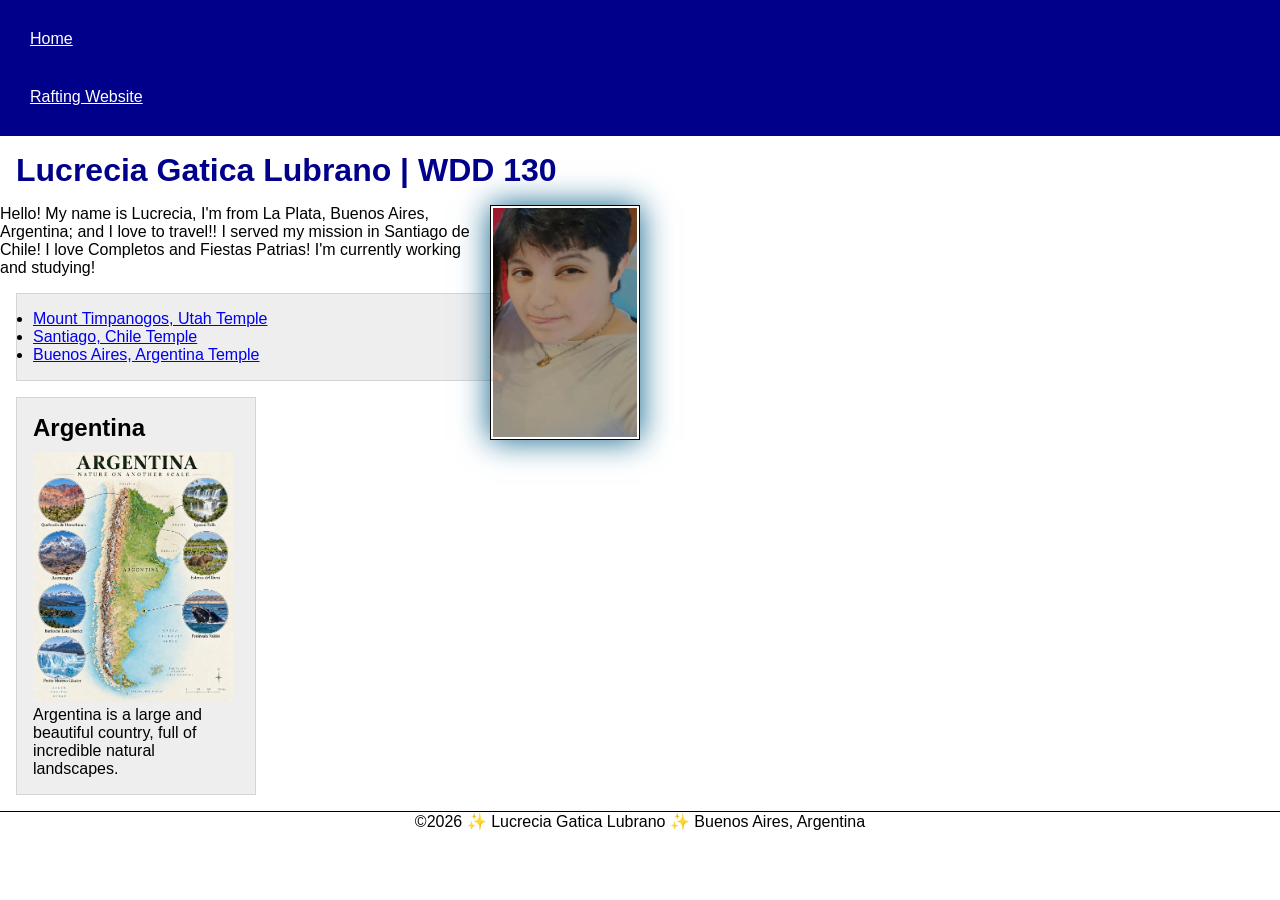
<file: index.html>
<!--12 Nov 2026-->
<!DOCTYPE html>
<html lang="en">

<head>
    <meta charset="UTF-8">
    <meta name="viewport" content="width=device-width, initial-scale=1.0">
    <title>Lucrecia Gatica Lubrano | WDD 130</title>
    <link rel="stylesheet" href="styles/styles.css">
    <meta name="description" content="Hello! I'm Lucre, this is my WDD130 Web Design course and I'm learning about Web Design with this page">
    <meta name="author" content="Lucrecia Gatica Lubrano">
</head>

<body>
    <header>
        <nav>
            <a href="#">Home</a>
            <a href="wwr/">Rafting Website</a>
        </nav>
    </header>
    <main>
        <h1>Lucrecia Gatica Lubrano | WDD 130 </h1>
        <img src="images/profile.jpg" alt="Lucrecia Gatica Lubrano" width="200">
        <p>Hello! My name is Lucrecia, I'm from La Plata, Buenos Aires, Argentina; and I love to travel!!
            I served my mission in Santiago de Chile! I love Completos and Fiestas Patrias!
            I'm currently working and studying! </p>
        <ul class="box">
            <li><a href="https://www.churchofjesuschrist.org/temples/details/mount-timpanogos-utah-temple?lang=eng" target="_blank">Mount Timpanogos, Utah Temple</a></li>
            <li><a href="https://www.churchofjesuschrist.org/temples/details/santiago-chile-temple?lang=eng" target="_blank">Santiago, Chile Temple</a></li>
            <li><a href="https://www.churchofjesuschrist.org/temples/details/buenos-aires-argentina-temple?lang=eng" target="_blank">Buenos Aires, Argentina Temple</a></li>
        </ul>
    </main>
    <aside class="box">
        <h2> Argentina </h2>
        <img src="images/argentina.jpg" alt="Argentina Landscapes">
        <p>Argentina is a large and beautiful country, full of incredible natural landscapes.</p>
    </aside>
    <footer>
        <p>©️2026 ✨ Lucrecia Gatica Lubrano ✨ Buenos Aires, Argentina</p>
    </footer>
</body>

</html>
</file>
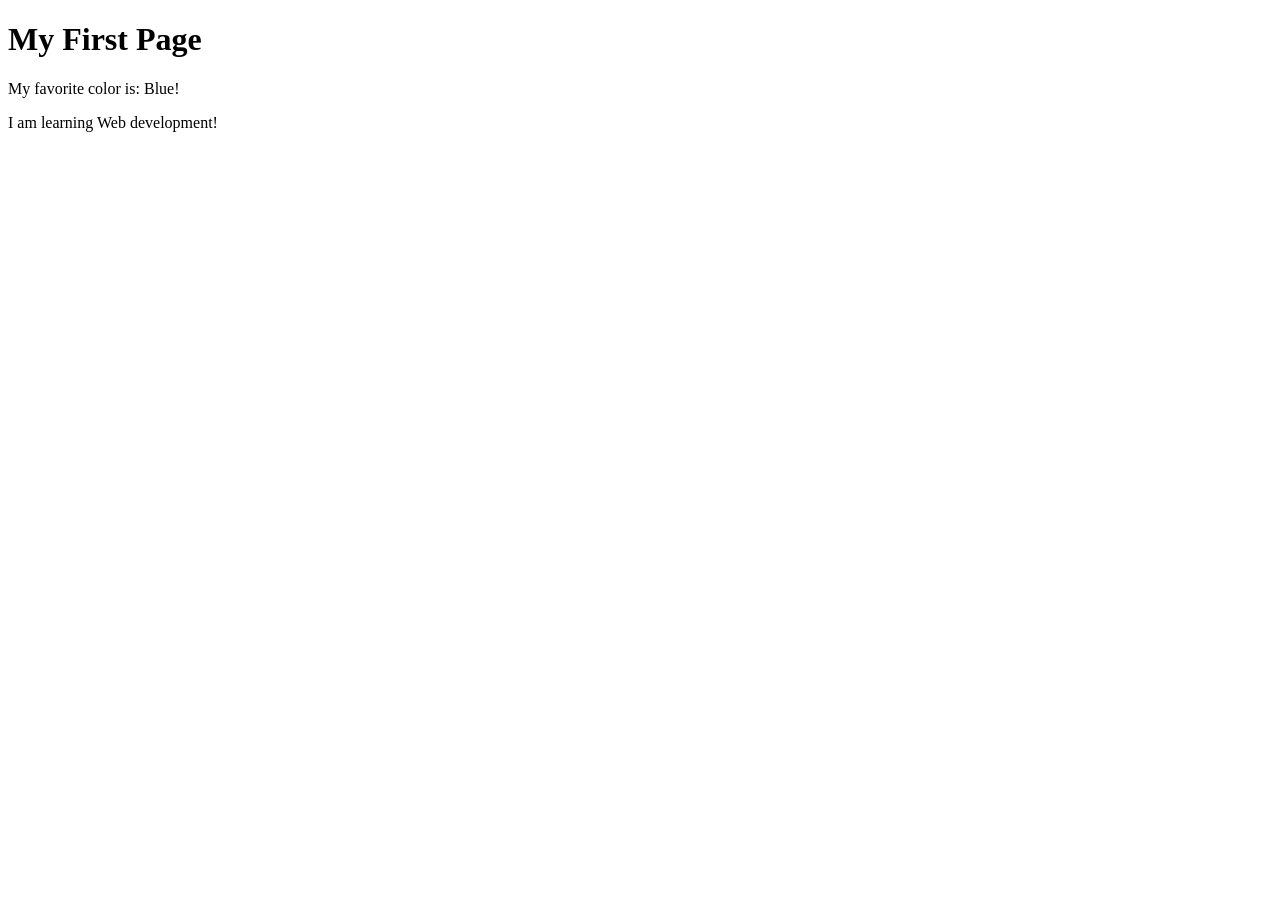
<file: week01/first-page.html>
<!DOCTYPE html>
<html lang="en">

<head>
    <meta charset="UTF-8">
    <meta name="viewport" content="width=device-width, initial-scale=1.0">
    <title>My First Page</title>
</head>

<body>
    <h1>My First Page</h1>
    <p>My favorite color is: Blue! </p>
    <p>I am learning Web development!</p>
</body>

</html>
</file>
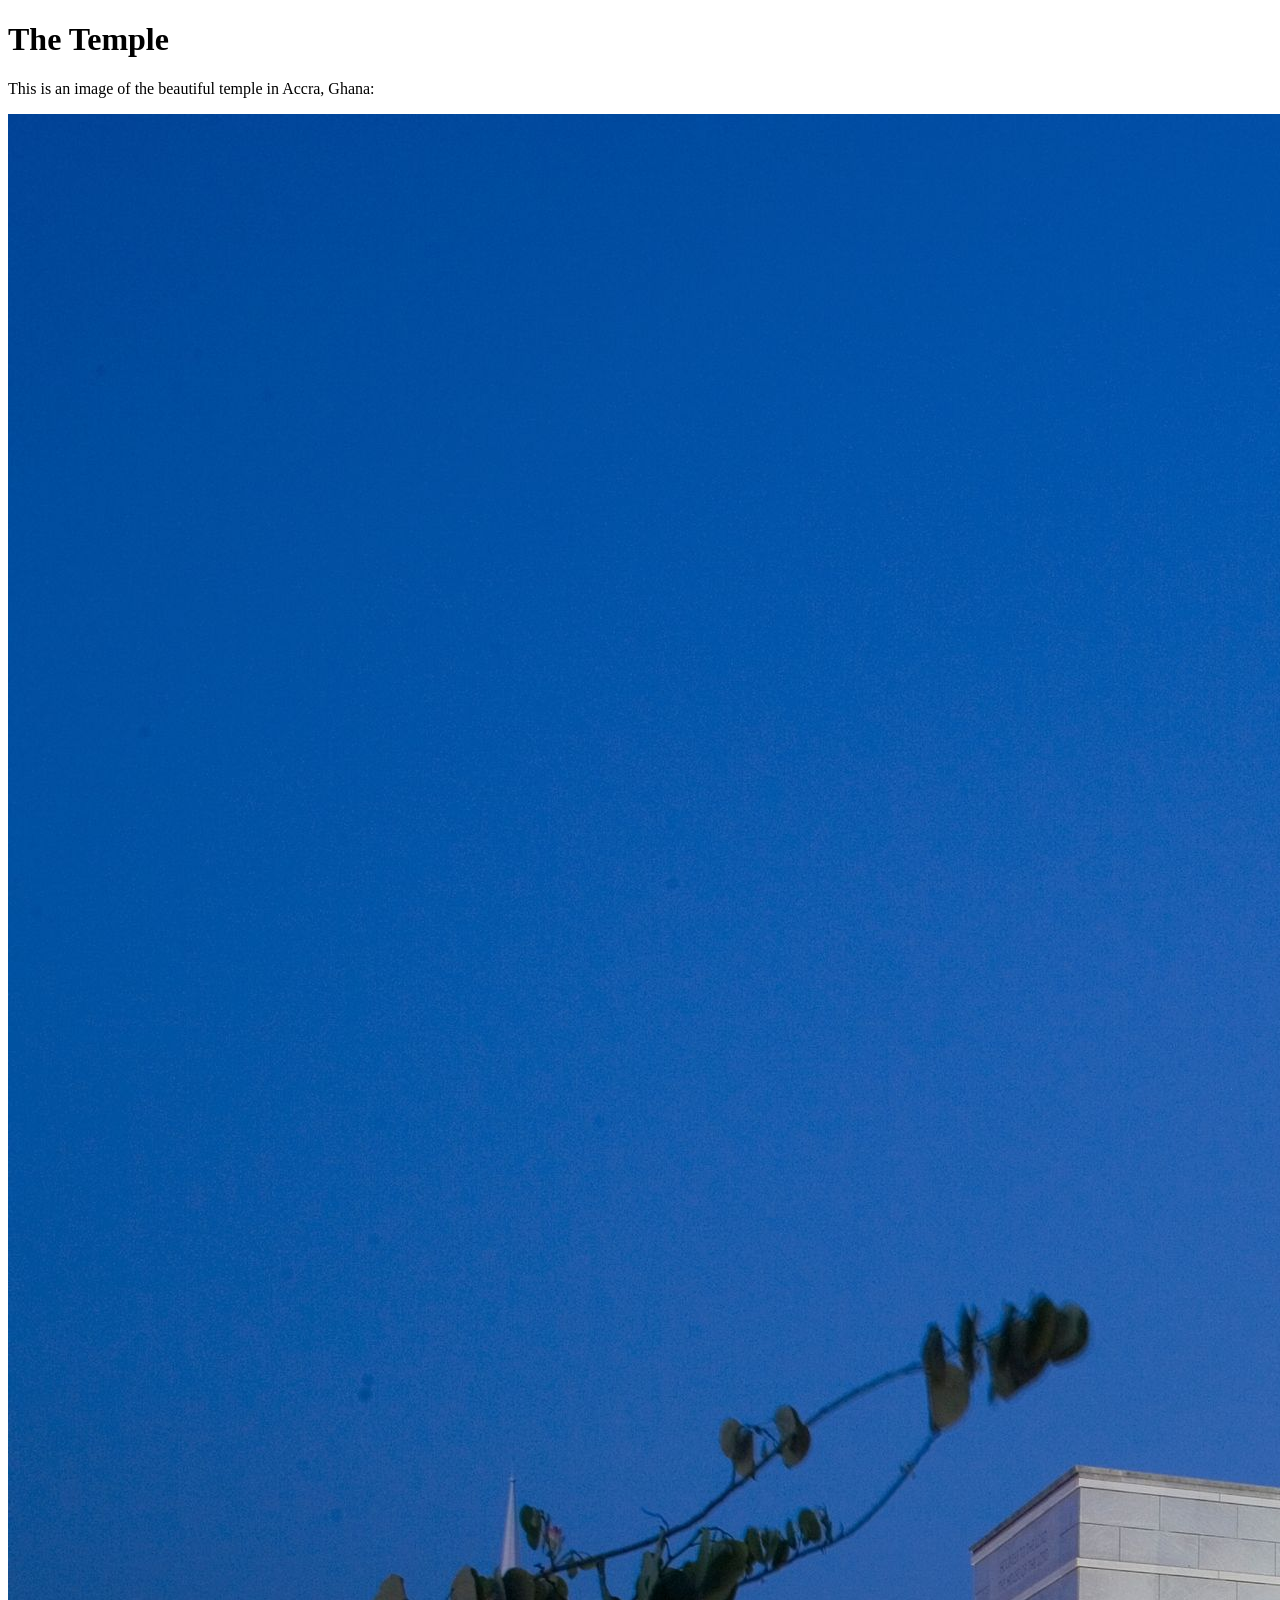
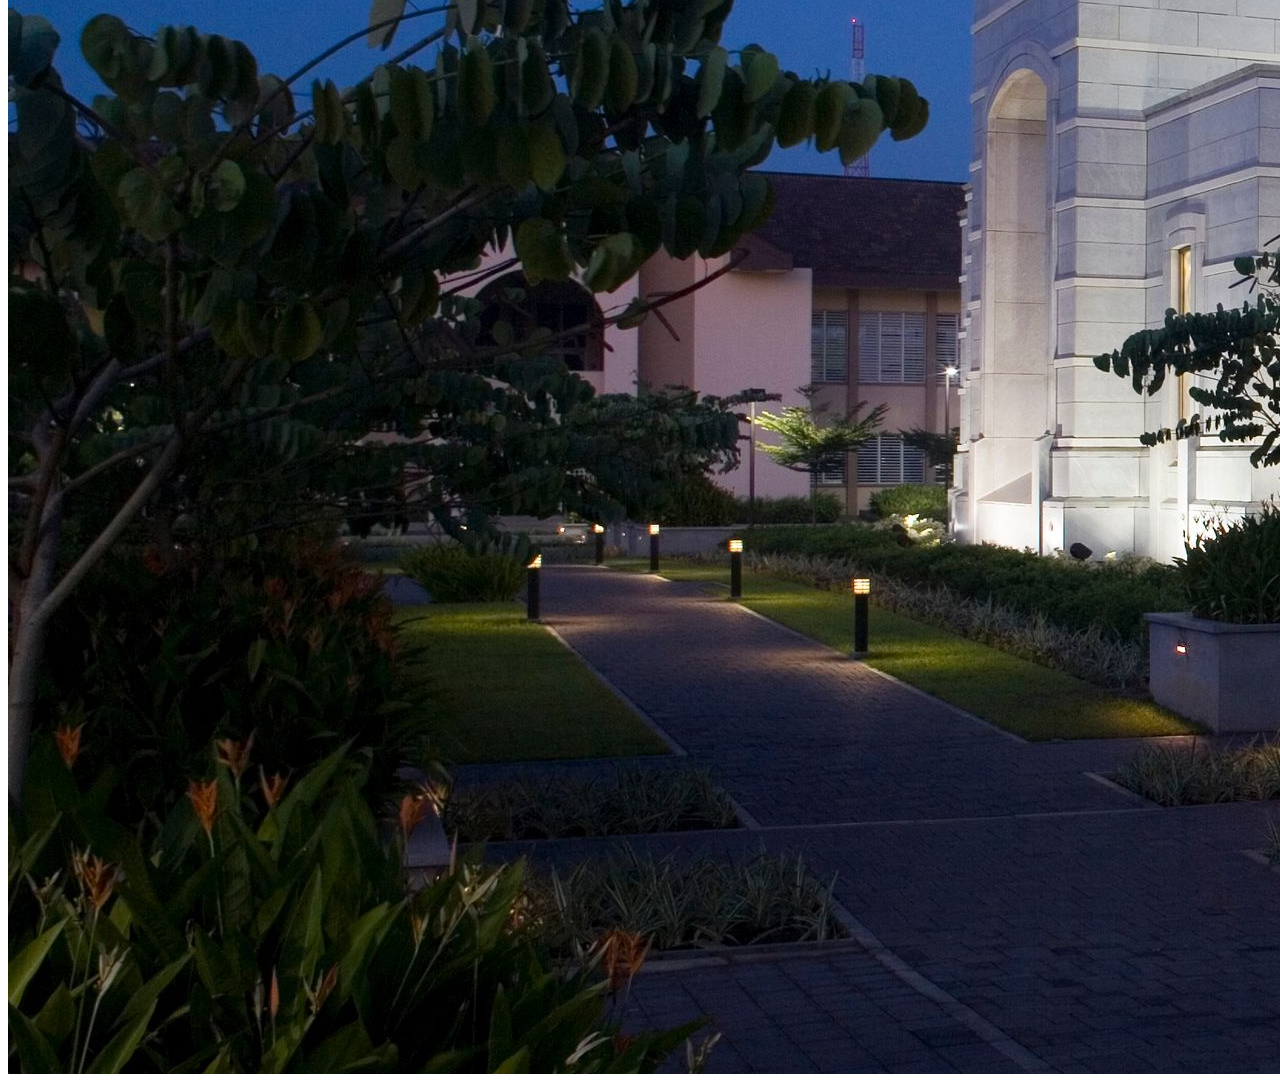
<file: week01/images.html>
<!DOCTYPE html>
<html lang="en">

<head>
    <meta charset="UTF-8">
    <meta name="viewport" content="width=device-width, initial-scale=1.0">
    <title>Temple Image</title>
</head>

<body>
    <h1>The Temple</h1>
    <p>This is an image of the beautiful temple in Accra, Ghana:</p>
    <img src="images/temple-large.jpeg" alt="The Accra Ghana Temple">

</body>

</html>
</file>
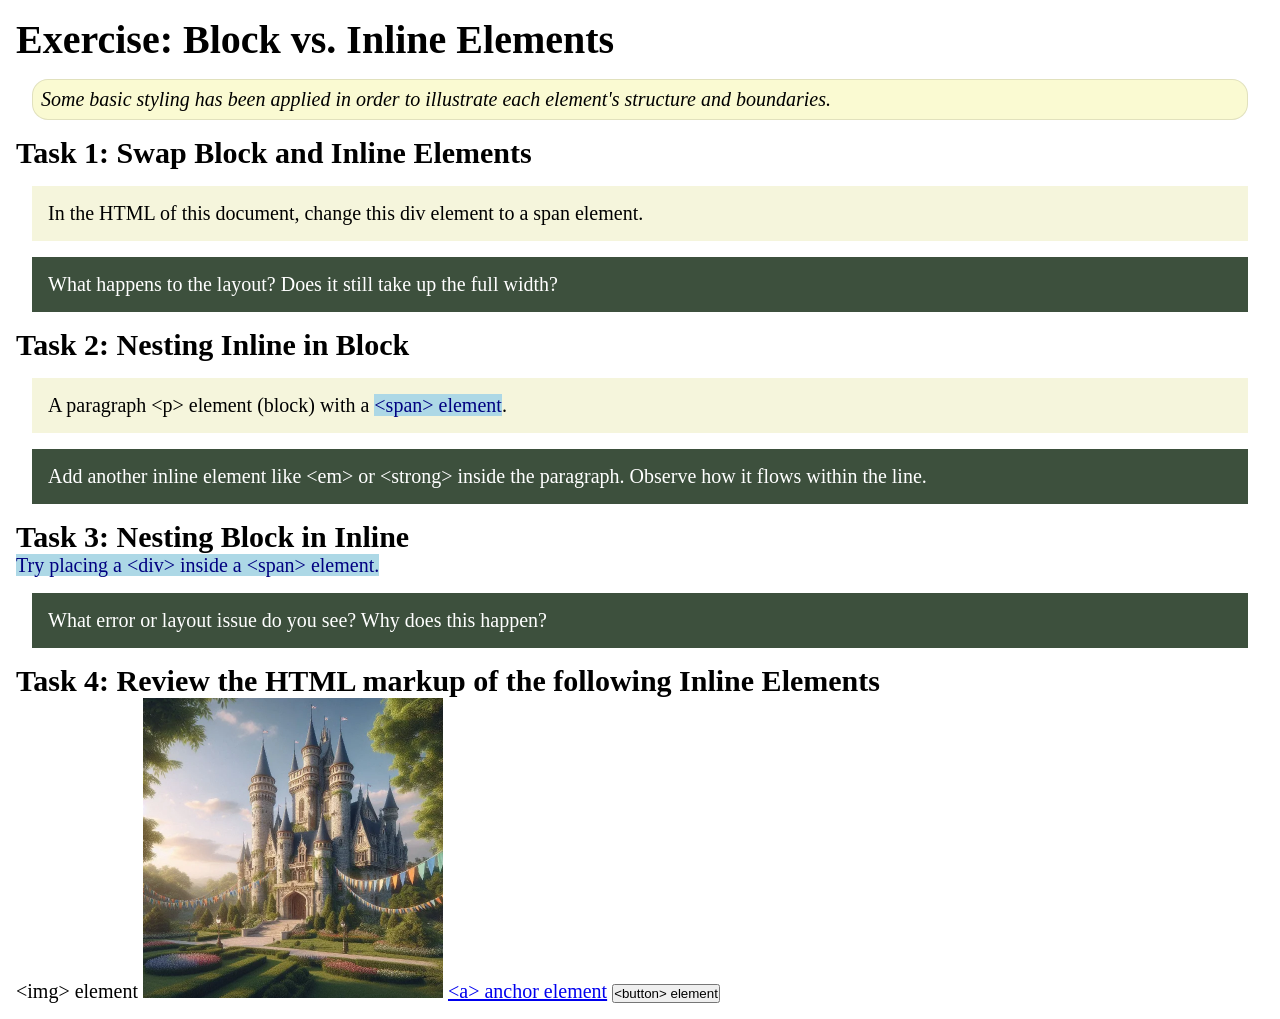
<file: week02/block-vs-inline.html>
<!DOCTYPE html>
<html lang="en">

<head>
    <meta charset="UTF-8">
    <meta name="viewport" content="width=device-width, initial-scale=1.0">
    <title>Exercise: Block vs. Inline Elements</title>
    <link rel="stylesheet" href="styles/block-vs-inline.css">
</head>

<body>
    <main>
        <h1>Exercise: Block vs. Inline Elements</h1>
        <p class="note">Some basic styling has been applied in order to illustrate each element's structure and boundaries.</p>

        <h2>Task 1: Swap Block and Inline Elements</h2>
        <div>In the HTML of this document, change this div element to a span element.</div>

        <p class="question">What happens to the layout? Does it still take up the full width?</p>

        <h2>Task 2: Nesting Inline in Block</h2>
        <p>A paragraph &lt;p&gt; element (block) with a <span>&lt;span&gt; element</span>.</p>
        <p class="question">Add another inline element like &lt;em&gt; or &lt;strong&gt; inside the paragraph. Observe how it flows within the line.</p>

        <h2>Task 3: Nesting Block in Inline</h2>
        <span>Try placing a &lt;div&gt; inside a &lt;span&gt; element.</span>
        <p class="question">What error or layout issue do you see? Why does this happen?</p>

        <h2>Task 4: Review the HTML markup of the following Inline Elements</h2>
        &lt;img&gt; element
        <img src="images/castle.webp" alt="placeholder image (images are inline)" width="300" height="300">
        <a href="https://churchofjesuschrist.org">&lt;a&gt; anchor element</a>
        <button type="button">&lt;button&gt; element</button>
    </main>
</body>

</html>
</file>
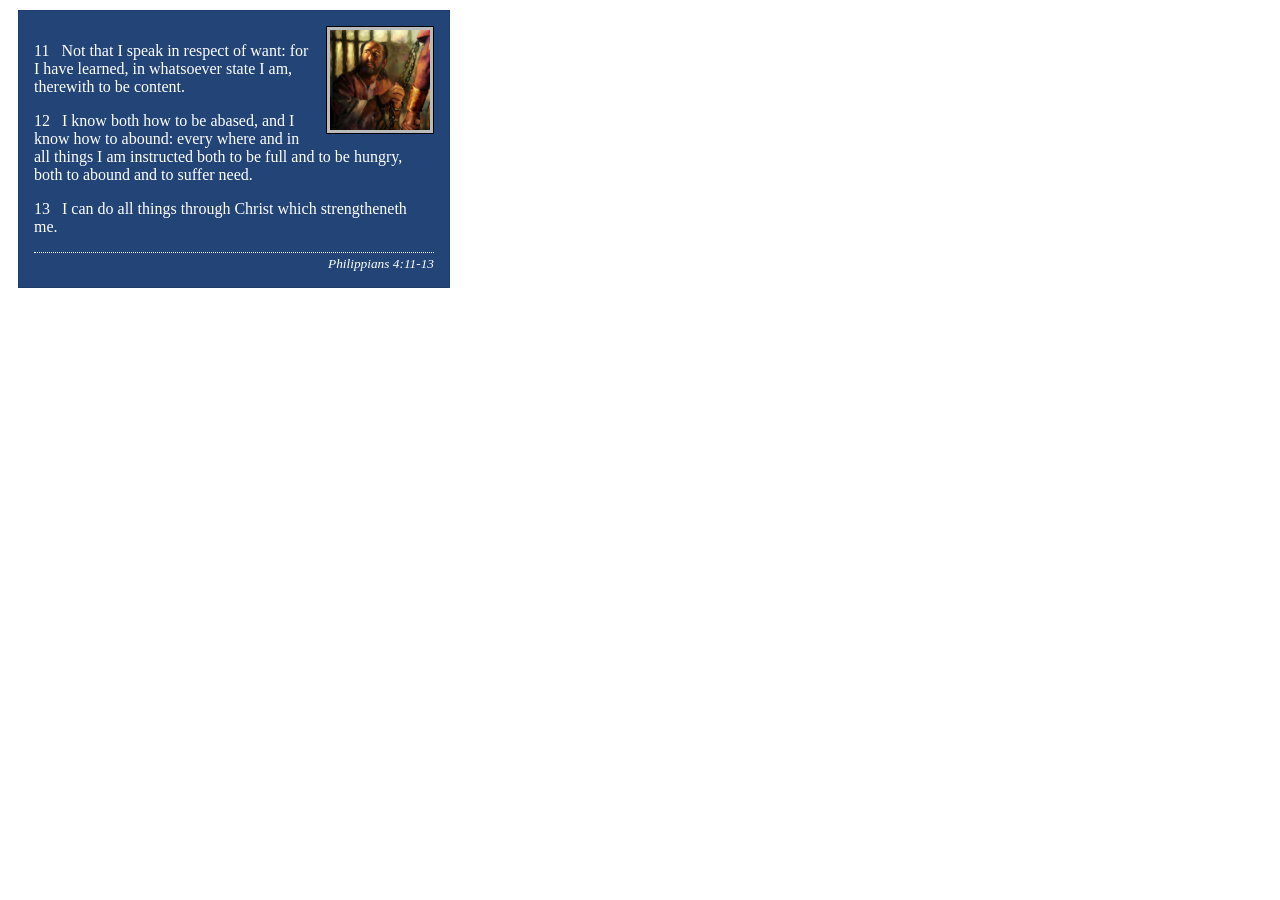
<file: week02/box-model-solution.html>
<!DOCTYPE html>
<html lang="en">

<head>
    <meta charset="UTF-8">
    <meta name="viewport" content="width=device-width, initial-scale=1.0">
    <title>Box Model Activity</title>
    <link rel="stylesheet" href="styles/box-model-solution.css">
</head>

<body>
    <main>
        <div class="callout">
            <img src="images/apostle-paul-imprisoned.webp" alt="Paul the Apostle - Imprisoned in Rome" width="200" height="200">
            <blockquote>
                <p>11 &nbsp; Not that I speak in respect of want: for I have learned, in whatsoever state I am, therewith to be content.</p>
                <p>12 &nbsp; I know both how to be abased, and I know how to abound: every where and in all things I am instructed both to be full and to be hungry, both to abound and to suffer need.</p>
                <p>13 &nbsp; I can do all things through Christ which strengtheneth me.</p>
            </blockquote>
            <cite>Philippians 4:11-13</cite>
        </div>
    </main>
</body>

</html>
</file>
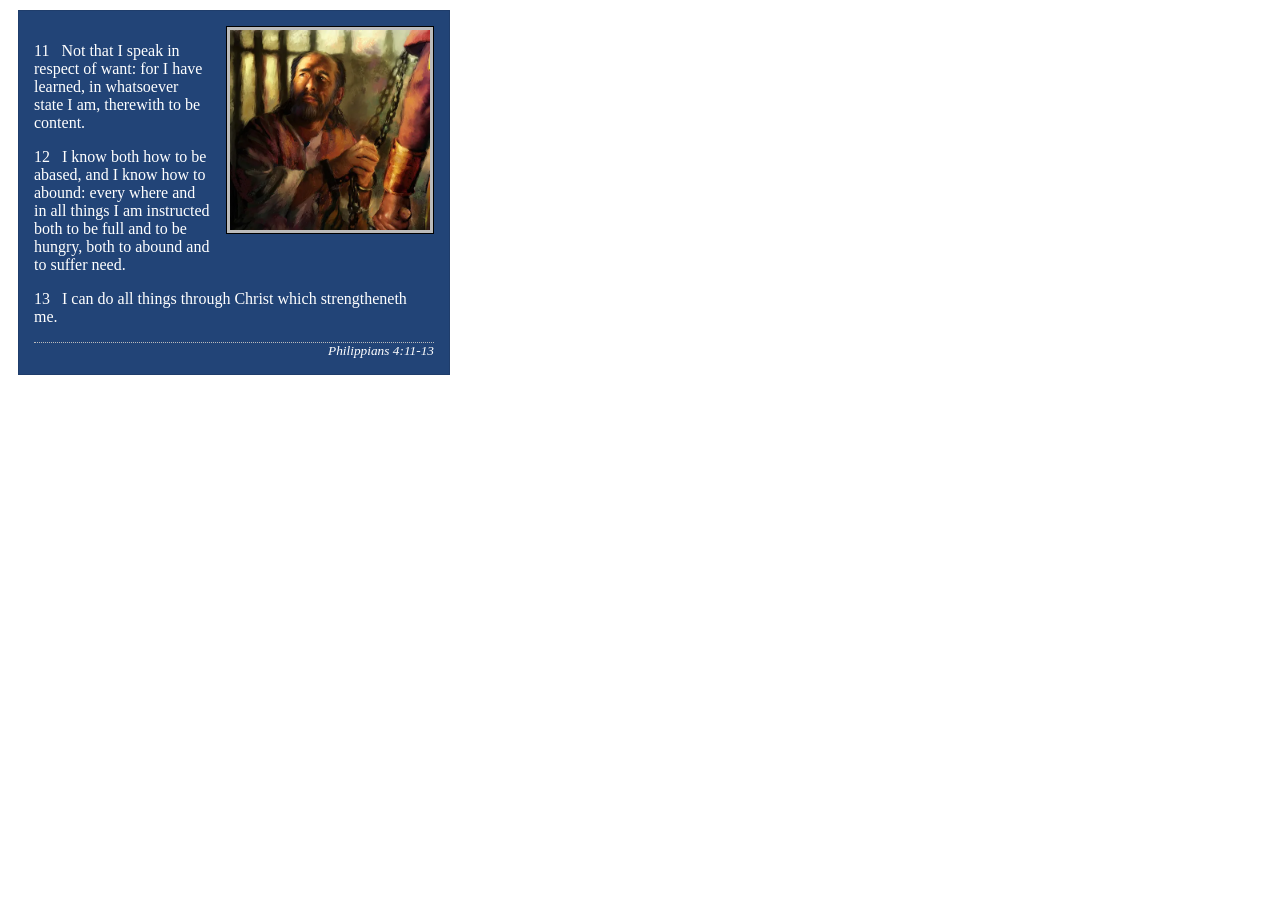
<file: week02/box-model.html>
<!DOCTYPE html>
<html lang="en">

<head>
    <meta charset="UTF-8">
    <meta name="viewport" content="width=device-width, initial-scale=1.0">
    <title>Box Model Activity</title>
    <link rel="stylesheet" href="styles/box-model.css">
</head>

<body>
    <main>
        <div class="callout">
            <img src="images/apostle-paul-imprisoned.webp" alt="Paul the Apostle - Imprisoned in Rome" width="200" height="200">
            <blockquote>
                <p>11 &nbsp; Not that I speak in respect of want: for I have learned, in whatsoever state I am, therewith to be content.</p>
                <p>12 &nbsp; I know both how to be abased, and I know how to abound: every where and in all things I am instructed both to be full and to be hungry, both to abound and to suffer need.</p>
                <p>13 &nbsp; I can do all things through Christ which strengtheneth me.</p>
            </blockquote>
            <cite>Philippians 4:11-13</cite>
        </div>
    </main>
</body>

</html>
</file>
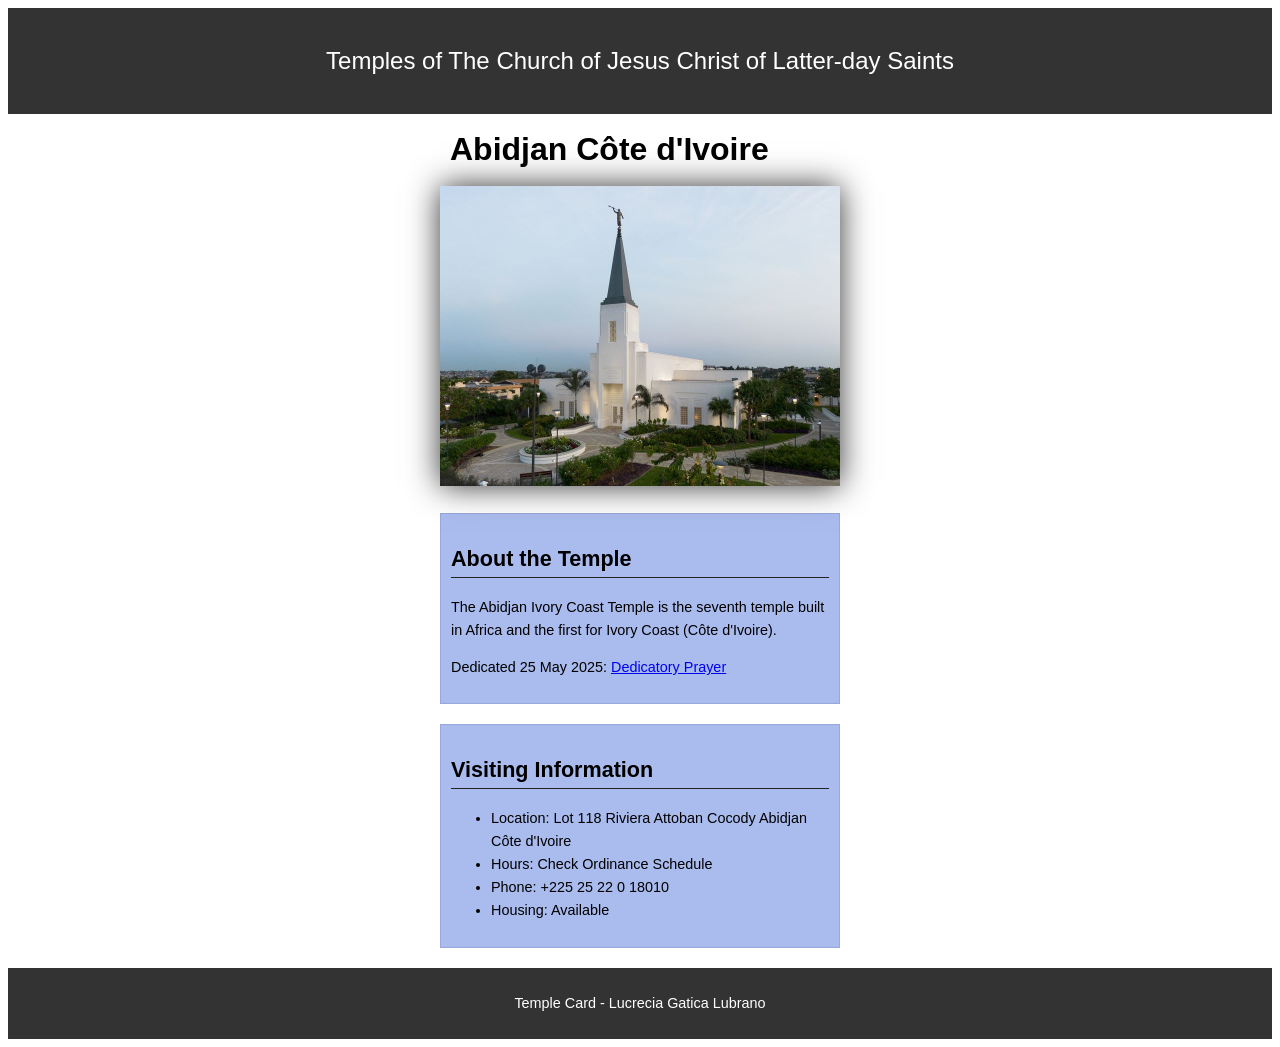
<file: week02/temple.html>
<!DOCTYPE html>
<html lang="en">

<head>
    <meta charset="UTF-8">
    <meta name="viewport" content="width=device-width, initial-scale=1.0">
    <title>Temple Card - Abidjan Côte d'Ivoire</title>
    <link rel="stylesheet" href="styles/temple.css">
</head>

<body>
    <header>
        <p>Temples of The Church of Jesus Christ of Latter-day Saints</p>
    </header>
    <main>
        <h1>Abidjan Côte d'Ivoire</h1>
        <picture>
            <img src="images/abidjan-ivory-coast.jpeg" alt="Abidjan Côte d'Ivoire Temple">
        </picture>
        <section>
            <h2>About the Temple</h2>
            <p>The Abidjan Ivory Coast Temple is the seventh temple built in Africa and the first for Ivory Coast (Côte d'Ivoire).</p>
            <p>Dedicated 25 May 2025: <a href="https://www.churchofjesuschrist.org/temples/dedicatory-prayer/abidjan-ivory-coast-temple/2025-05-25?lang=eng" target="_blank" rel="noopener noreferrer">Dedicatory Prayer</a></p>
        </section>
        <section>
            <h2>Visiting Information</h2>
            <ul>
                <li>Location: Lot 118 Riviera Attoban Cocody Abidjan Côte d'Ivoire</li>
                <li>Hours: Check Ordinance Schedule</li>
                <li>Phone: +225 25 22 0 18010</li>
                <li>Housing: Available</li>
            </ul>
        </section>
    </main>
    <footer>
        <p>Temple Card - Lucrecia Gatica Lubrano</p>
    </footer>
</body>

</html>
</file>
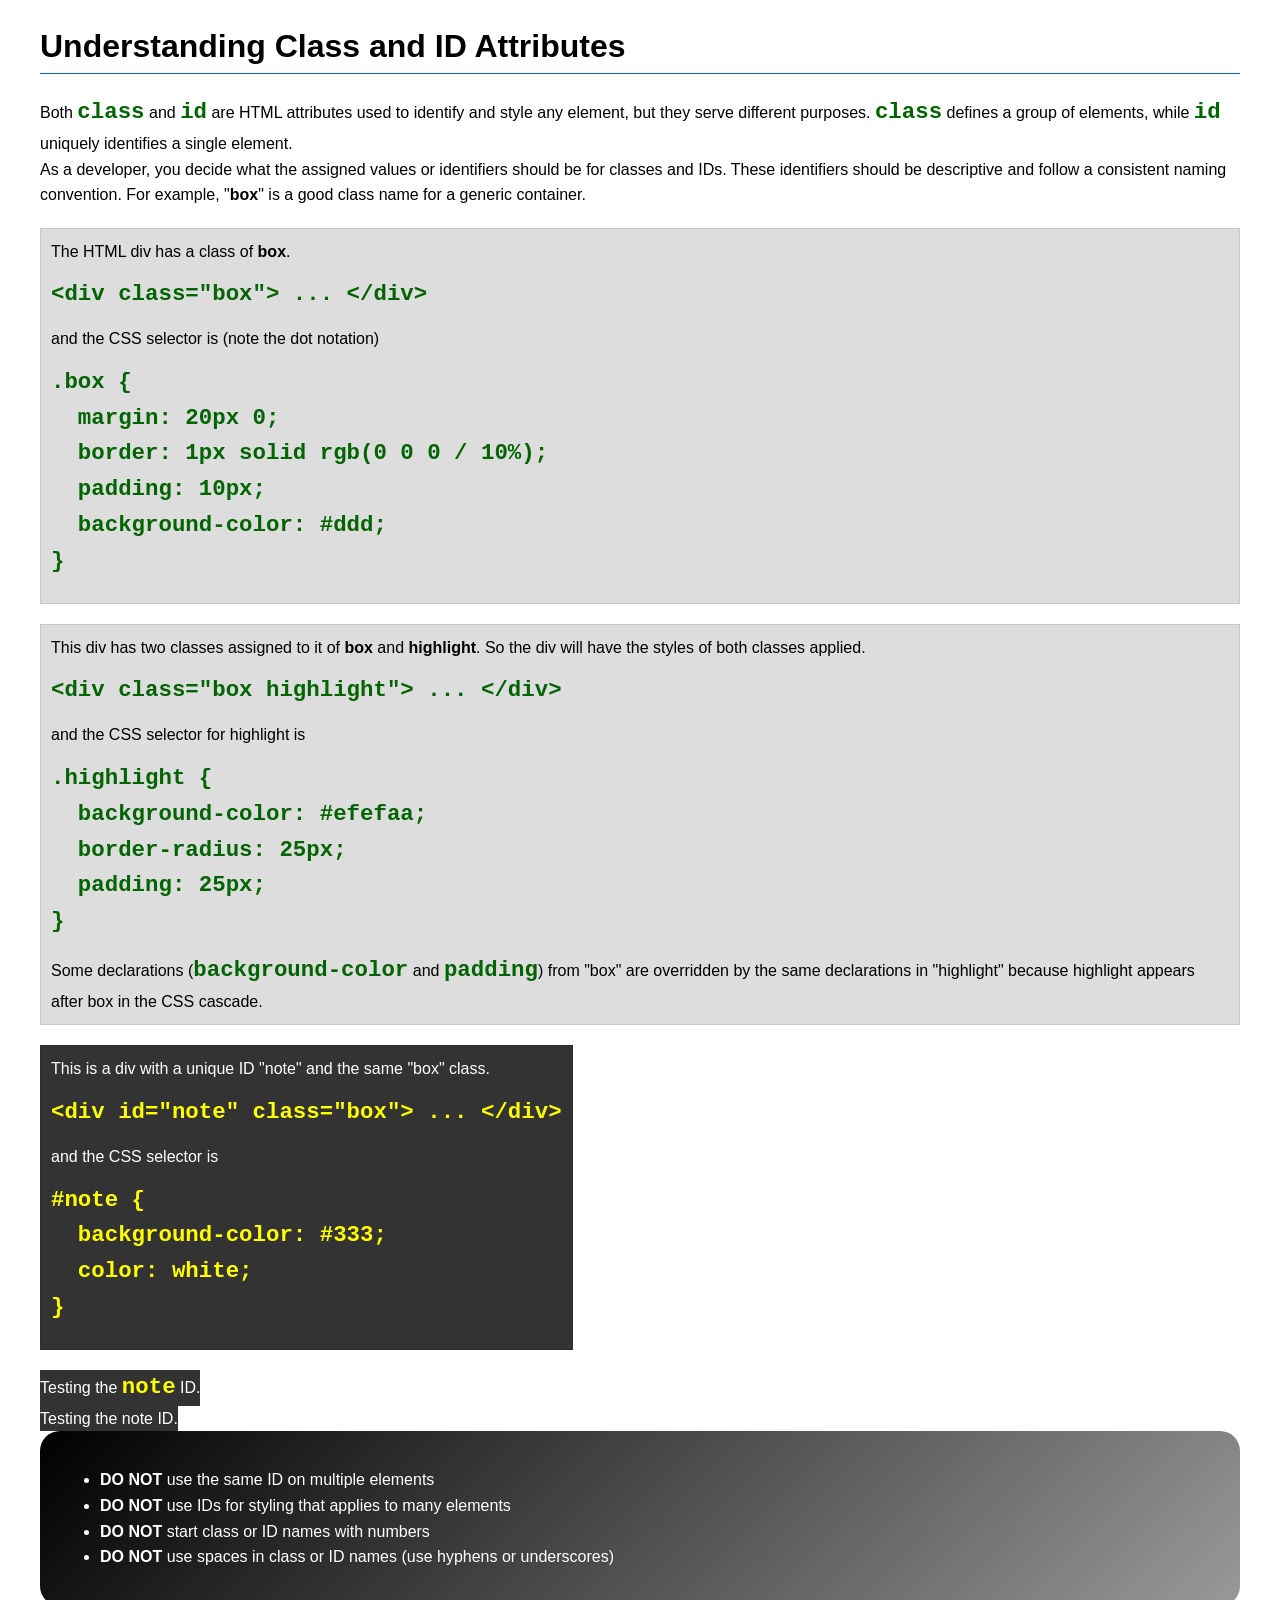
<file: week03/class-and-id.html>
<!DOCTYPE html>
<html lang="en">

<head>
    <meta charset="UTF-8">
    <meta name="viewport" content="width=device-width, initial-scale=1.0">
    <title>Class vs ID Attributes</title>
    <link rel="stylesheet" href="styles/class-and-id.css">
</head>

<body>
    <h1>Understanding Class and ID Attributes</h1>
    <p>Both <code>class</code> and <code>id</code> are HTML attributes used to identify and style any element, but they serve different purposes. <code>class</code> defines a group of elements, while <code>id</code> uniquely identifies a single element.</p>
    <p>As a developer, you decide what the assigned values or identifiers should be for classes and IDs. These identifiers should be descriptive and follow a consistent naming convention. For example, "<strong>box</strong>" is a good class name for a generic container.</p>
    <div class="box">
        <p>The HTML div has a class of <strong>box</strong>.</p>
        <pre><code class="html">&lt;div class="box"&gt; ... &lt;/div&gt;</code></pre>
        and the CSS selector is (note the dot notation)
        <pre><code class="css">.box {
  margin: 20px 0;
  border: 1px solid rgb(0 0 0 / 10%);
  padding: 10px;
  background-color: #ddd; 
}</code></pre>
    </div>

    <div class="box">
        <p>This div has two classes assigned to it of <strong>box</strong> and <strong>highlight</strong>. So the div will have the styles of both classes applied.</p>
        <pre><code class="html">&lt;div class="box highlight"&gt; ... &lt;/div&gt;</code></pre>
        and the CSS selector for highlight is
        <pre><code class="css">.highlight {
  background-color: #efefaa;
  border-radius: 25px;
  padding: 25px;
}</code></pre>
        <p>Some declarations (<code>background-color</code> and <code>padding</code>) from "box" are overridden by the same declarations in "highlight" because highlight appears after box in the CSS cascade.</p>
    </div>

    <div id="note" class="box">
        <p>This is a div with a unique ID "note" and the same "box" class.</p>
        <pre><code class="html">&lt;div id="note" class="box"&gt; ... &lt;/div&gt;</code></pre>
        and the CSS selector is
        <pre><code class="css">#note {
  background-color: #333;
  color: white;
}</code></pre>
    </div>

    <div id="note">
        <p>Testing the <code>note</code> ID.</p>
    </div>

    <div id="note">
        <p>Testing the note ID.</p>
    </div>

    <section id="best-practice">
        <ul>
            <li><strong>DO NOT</strong> use the same ID on multiple elements</li>
            <li><strong>DO NOT</strong> use IDs for styling that applies to many elements</li>
            <li><strong>DO NOT</strong> start class or ID names with numbers</li>
            <li><strong>DO NOT</strong> use spaces in class or ID names (use hyphens or underscores)</li>
        </ul>
    </section>

</body>

</html>
</file>
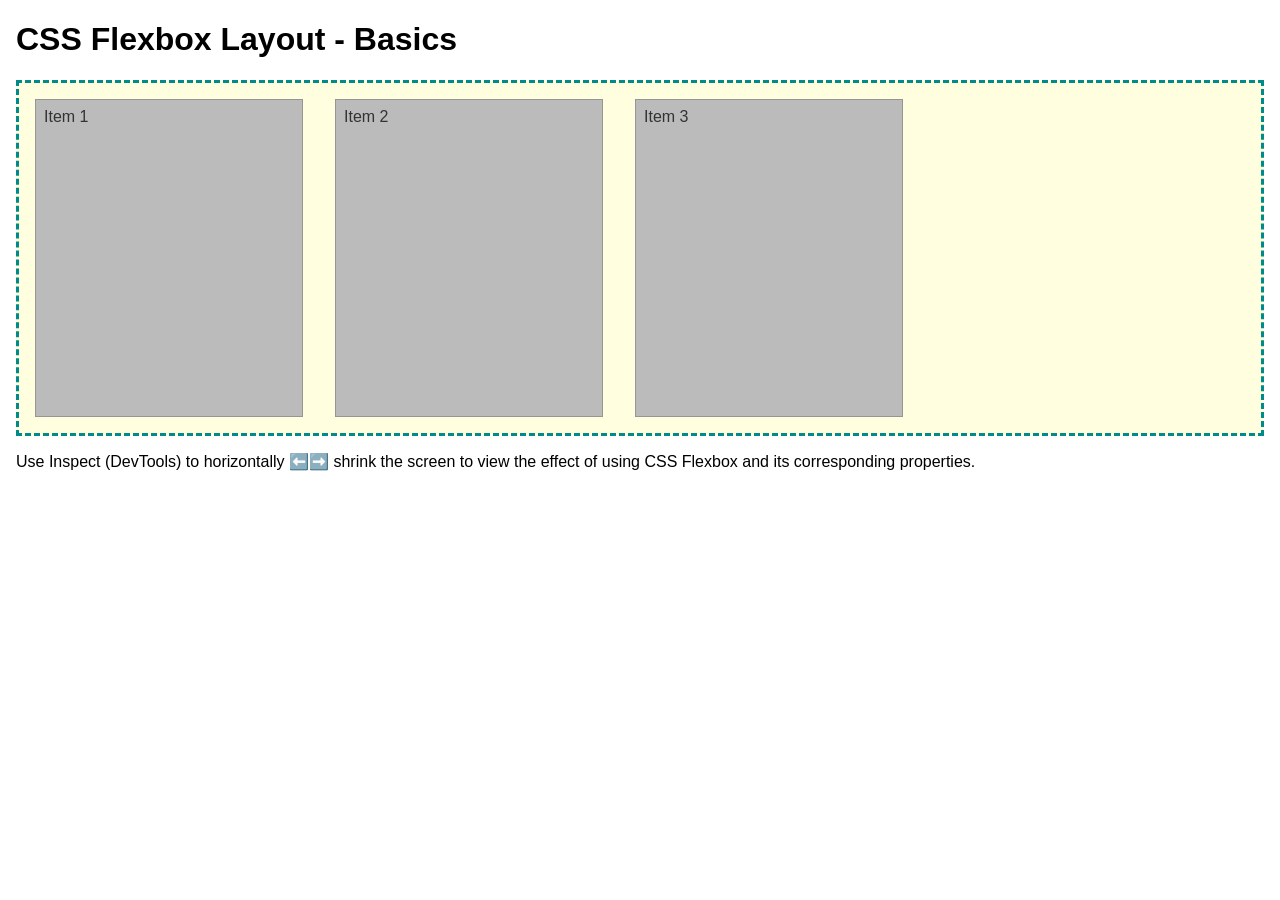
<file: week04/flexbox-layout.html>
<!DOCTYPE html>
<html lang="en">

<head>
    <meta charset="UTF-8">
    <meta name="viewport" content="width=device-width, initial-scale=1.0">
    <title>CSS Flexbox Layout - Basics</title>
    <link rel="stylesheet" href="styles/flexbox.css">
</head>

<body>
    <main>
        <h1>CSS Flexbox Layout - Basics</h1>
        <div class="flex-container">
            <div class="flex-item item1">Item 1</div>
            <div class="flex-item item2">Item 2</div>
            <div class="flex-item item3">Item 3</div>
        </div>
        <p>Use Inspect (DevTools) to horizontally ⬅️➡️ shrink the screen to view the effect of using CSS Flexbox and its corresponding properties.</p>
    </main>
</body>

</html>
</file>
<file: styles/styles.css>
* {
    margin: 0;
    padding: 0;
    box-sizing: border-box;

}

body {
    font-size: 16px;
    font-family: roboto, Arial, sans-serif;
}

nav {
    background-color: darkblue;
    padding: 10px;
}

nav a {
    color: white;
    display: block;
    padding: 20px;
}

h1 {
    color: darkblue;
    padding: 1rem;
}

main {
    max-width: 640px;
}

main img {
    width: 150px;
    height: auto;
    border: 1px solid black;
    padding: 2px;
    box-shadow: 0 0 30px #0b628a;
    float: right;
    margin: 0 0 1rem 1rem;
}

p {
    padding: 0;
}

aside {
    width: 15rem;
    margin: 1rem;
    border: 1px solid rgb(0 0 0 / 0.2);
    padding: 1rem;
    background-color: #0b628a;
    color: #eee;
}

aside img {
    margin-top: 10px;
    width: 200px;
    height: auto;
}

aside h2 {
    position: sticky;
    top: 67px;
    left: 150px;
}

footer {
    margin-top: 15px;
    border-top: 1px solid #000;
    text-align: center;
}

/* Class Selectors */
.box {
    margin: 1rem;
    border: 1px solid rgba(0, 0, 0, .1);
    padding: 1rem;
    background-color: #eee;
    color: #000;
}
</file>
<file: week02/styles/block-vs-inline.css>
* {
    margin: 0;
    padding: 0;
}

body {
    font-size: 20px;
    margin: 1rem;
}

p,
div {
    background-color: beige;
    margin: 1rem;
    padding: 1rem;
}

span {
    color: navy;
    background-color: lightblue;
}

code {
    margin: 0;
    padding: 0;
    color: green;
    font-size: 1.2rem;
}

.note {
    font-style: italic;
    background-color: lightgoldenrodyellow;
    border-radius: 1rem;
    border: 1px solid rgb(0 0 0 / 10%);
    margin: 1rem;
    padding: .5rem;
}

.question {
    background-color: #3d503d;
    color: #fff;
}
</file>
<file: week02/styles/box-model-solution.css>
.callout {
    max-width: 400px;
    margin: 10px;
    border: 1px solid rgb(0 0 0 / 10%);
    padding: 15px;
    background-color: #247;
    color: #fff;
}

.callout img {
    float: right;
    margin: 0 0 10px 15px;
    border: 1px solid #000;
    padding: 3px;
    background-color: #bbb;
    width: 100px;
    height: auto;
}

blockquote {
    margin: 0;
}

cite {
    display: block;
    border-top: 1px dotted #fff;
    padding-top: 3px;
    text-align: right;
    font-size: smaller;
}
</file>
<file: week02/styles/box-model.css>
.callout {
    /* write declarations here */
    max-width: 400px;
    margin: 10px;
    border: 1px solid rgb(0 0 0 / 0.1);
    padding: 15px;
    background-color: #247;
    color: white;
}

.callout img {
    /* write declarations here */
    float: right;
    margin: 0 0 10px 15px;
    border: 1px solid #000;
    padding: 3px;
    background-color: #bbb;
    width: 15 0px;
    height: auto;
}

blockquote {
    /* write declarations here */
    margin: 0;
}

cite {
    /* write declarations here */
    display: block;
    border-top: 1px dotted #bbb;
    text-align: right;
    font-size: smaller;
}
</file>
<file: week02/styles/temple.css>
body {
    font-family: arial, sans-serif;
    line-height: 1.6;
}

header,
footer {
    background-color: #333;
    color: #fff;
    padding: 10px;
    text-align: center;
    font-size: 1.5rem;
}

main {
    width: 400px;
    margin: 0 auto;
}

h1 {
    margin: 10px;
    text-align: 0 auto;
}

h2 {
    border-bottom: 1px solid #222;
}

img {
    width: 100%;
    height: auto;
    box-shadow: 0 0 30px #333;
}

section {
    margin: 20px 0;
    border: 1px solid rgb(0 0 0/10%);
    padding: 10px;
    background-color: #abe;
    font-size: .9rem;
}

footer {
    font-size: .9rem;
}
</file>
<file: week03/styles/class-and-id.css>
body {
    font-family: Arial, sans-serif;
    line-height: 1.6;
    margin: 0;
    padding: 0 40px;
}

h1 {
    border-bottom: 1px solid rgb(0 110 182);
    padding-bottom: 0;
}

p {
    margin: 0;
}

code {
    color: darkgreen;
    font-weight: 700;
    font-size: 1.4rem;
}

/* Class examples - can be reused */
.box {
    margin: 20px 0;
    border: 1px solid rgb(0 0 0 / 10%);
    padding: 10px;
    background-color: #ddd;
    /* this is shorthand for #dddddd */
}

.highlight {
    background-color: #efefaa;
    border-radius: 25px;
    padding: 25px;
}

/* ID examples - should be unique */

#note {
    background-color: #333;
    color: white;
    width: fit-content;
}

#note code {
    color: yellow;
}

#best-practice {
    background: linear-gradient(135deg, #000 0%, #999 100%);
    color: white;
    border-radius: 20px;
    padding: 20px;
}
</file>
<file: week04/styles/flexbox.css>
body {
    font-family: Helvetica, Arial, sans-serif;
    margin: 1rem;
}

.flex-container {
    border: 3px dashed darkcyan;
    background-color: lightyellow;
    display: flex;
    flex-wrap: wrap;
}

.flex-item {
    width: 250px;
    margin: 1rem;
    border: 1px solid rgb(0 0 0 / 20%);
    padding: 0.5rem;
    background-color: #bbb;
    color: #333;
}

.item1 {
    min-height: 100px;
}

.item2 {
    min-height: 200px;
}

.item3 {
    min-height: 300px;
}
</file>
